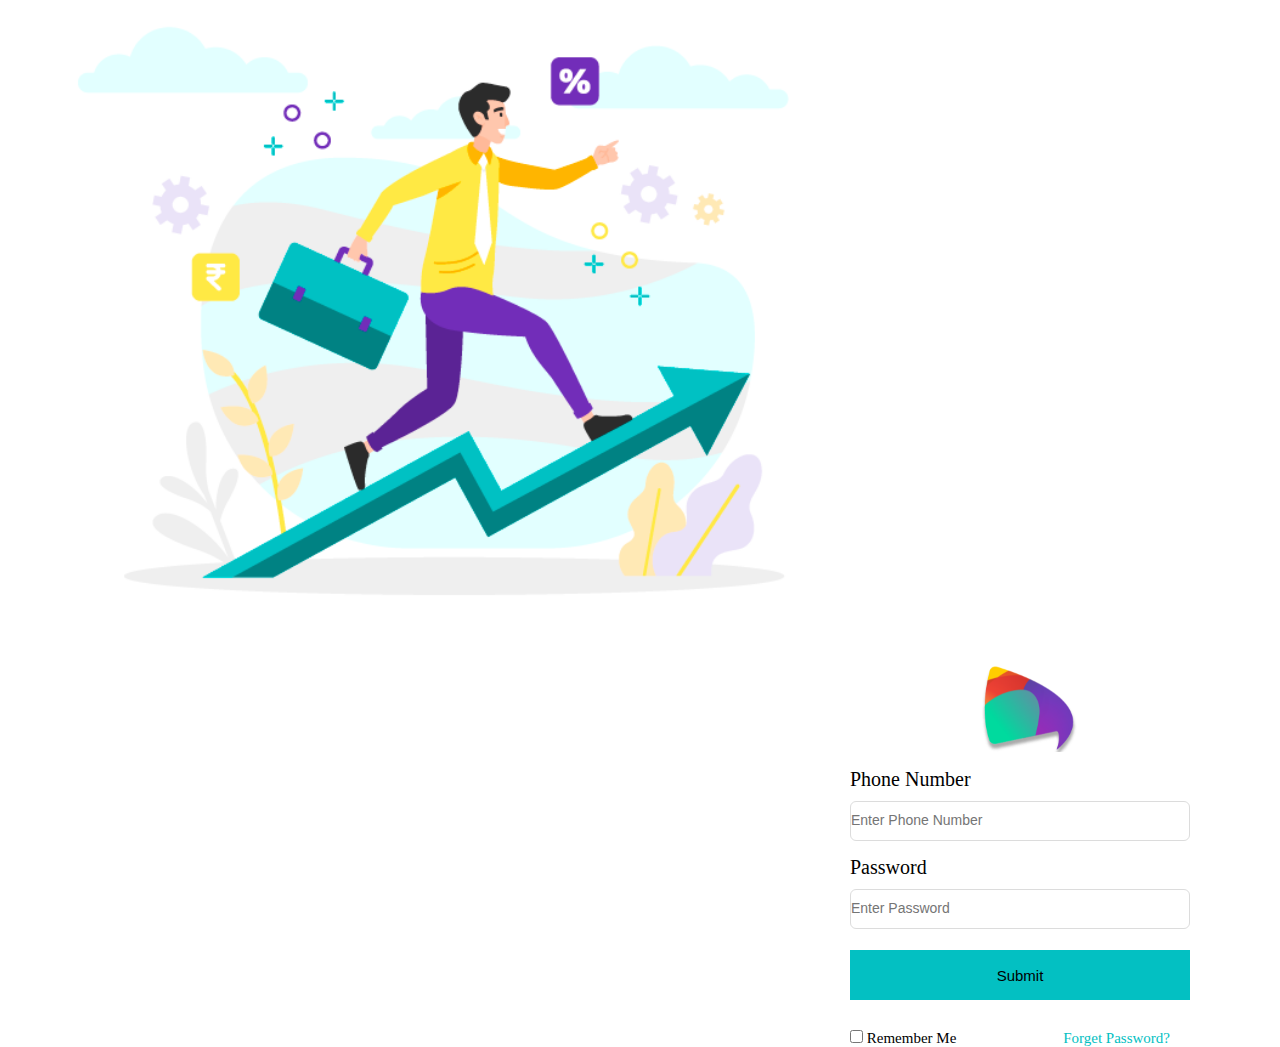
<file: index.html>
<!DOCTYPE html>
    <html lang="en">
    <head>
        <meta charset="UTF-8">
        <meta http-equiv="X-UA-Compatible" content="IE=edge">
        <meta name="viewport" content="width=device-width, initial-scale=1.0">
        <title>Zceppa</title>
        <!-- Bootstrap CSS v5.0.2 -->
     <link rel="stylesheet" href="https://cdn.jsdelivr.net/npm/bootstrap@5.0.2/dist/css/bootstrap.min.css"  integrity="sha384-EVSTQN3/azprG1Anm3QDgpJLIm9Nao0Yz1ztcQTwFspd3yD65VohhpuuCOmLASjC" crossorigin="anonymous">
        <link rel="stylesheet" href="task1.css">
    </head>
    <body>
        <div class="img11">
        <div class="img"><img src="log1.PNG" alt="" ></div>
        

        </div>
        
        <div class="img1">
            <div class="img2"><img  src="log2.PNG" alt=""></div>
            <form action="">
                <div class="lab">
                <label for="Phone Number">Phone Number</label>
                </div>
                <div class="in1"><input class="in" type="number" id="Phoner Number" placeholder="Enter Phone Number"></div>
                <div class="lab1">
                    <label for="Password">Password</label>
                    </div>
                    <div class="in1"><input class="in" type="password" id="Password" placeholder="Enter Password" ></div><br>
                    <div class="boo"><button id="boo1" type="button" class="btn btn-primary">Submit</button></div>
                    <div class="check" >
                        
                        <input type="checkbox" id="Remember me">
                        <label for="Remember me">Remember Me</label>
                        <div class="p1">
                        <p>Forget Password?</p></div>
                        </div>
                

            </form>
            
            </div>
            <!-- Bootstrap JavaScript Libraries -->
<script src="https://cdn.jsdelivr.net/npm/@popperjs/core@2.9.2/dist/umd/popper.min.js" integrity="sha384-IQsoLXl5PILFhosVNubq5LC7Qb9DXgDA9i+tQ8Zj3iwWAwPtgFTxbJ8NT4GN1R8p" crossorigin="anonymous"></script>
<script src="https://cdn.jsdelivr.net/npm/bootstrap@5.0.2/dist/js/bootstrap.min.js" integrity="sha384-cVKIPhGWiC2Al4u+LWgxfKTRIcfu0JTxR+EQDz/bgldoEyl4H0zUF0QKbrJ0EcQF" crossorigin="anonymous"></script>
    </body>
    </html>
</file>
<file: task1.css>
*{
    padding: 0;
    margin: 0;
    box-sizing: border-box;
}
html{
    font-size:10px;
}



.img{
    
    float: left;
}
.img1{
    margin-right: 9rem;
    
    float:right;
}
.img2{
    padding: 5rem 0rem 0rem 18rem;

}
.in{
    margin-left: 7rem;
    font-size: 1rem;
    height: 4rem;
    width: 34rem;
    border-radius: 6px;
    border: 1px solid gainsboro;
    
}
.in1{
    padding-top:1rem;
    
    
    
}
input[type=number]:focus{
  outline: 2px solid #03C0C2; 
  outline-style: auto; 
}
input[type=password]:focus{
  outline: 2px solid #03C0C2; 
  outline-style: auto; 
}

.lab{
    margin-left: 7rem;
    font-size: 2rem;
}
.lab1{
    margin-top:1.5rem;
    margin-left: 7rem;
    font-size: 2rem;
    
}
::-webkit-input-placeholder{
    font-size: 1.4rem;
}
            

#boo1{
    margin:1rem 0rem 0rem 7rem;
    width: 34rem;
    height: 5rem;
    border: 1px solid #03C0C2;
    background-color: #03C0C2;
    font-size:1.5rem;
}
.check{
    margin:3rem 0rem 0rem 7rem;
    font-size: 1.5rem;
}
.p1{
    float: right;
    padding-right: 2rem; 
    color: #03C0C2;
    font-size:1.5rem;

}
</file>
